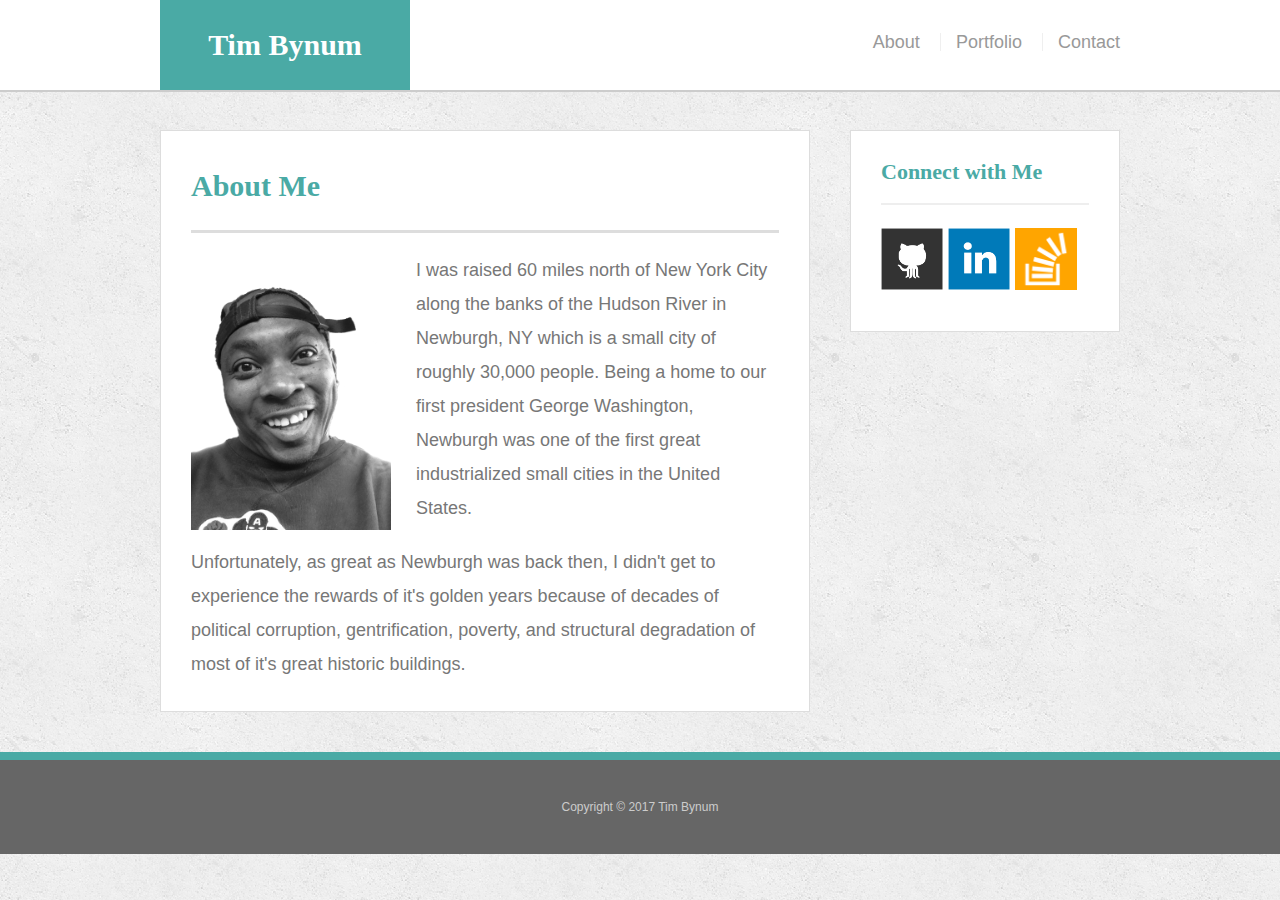
<file: index.html>
<!doctype html>
<html lang="en-us">
<head>
  <meta charset="UTF-8">
  <meta name="viewport" content="width=device-width, initial-scale=1.0">
  <title>About | Tim Bynum</title>
  <link rel="stylesheet" type="text/css" href="assets/css/reset.css">
  <link rel="stylesheet" type="text/css" href="assets/css/style.css">
</head>
<body>
  <header id="masthead">
    <div class="container">
      <a href="index.html" id="logo">Tim Bynum</a>
      <nav>
        <a href="index.html">About</a>
        <a href="portfolio.html">Portfolio</a>
        <a href="contact.html">Contact</a>
      </nav>
    </div>
  </header>
  <div id="main-container" class="container">
    <section class="main-section">
      <h1>About Me</h1>
      <img src="assets/images/nutso_bw.png" class="auth-image" alt="Timo">
      <p>I was raised 60 miles north of New York City along the banks of the Hudson River in Newburgh, NY which is a small city of roughly 30,000 people.  Being a home to our first president George Washington, Newburgh was one of the first great industrialized small cities in the United States.</p>
      <p>Unfortunately, as great as Newburgh was back then, I didn't get to experience the rewards of it's golden years because of decades of political corruption, gentrification, poverty, and structural degradation of most of it's great historic buildings.</p>
    </section>
    <section class="sidebar">
      <div id="connect">
        <h2>Connect with Me</h2>
        <a href="https://github.com/LilTimmyBynum/timinee_uofa" target="_blank"><img src="assets/images/github-128.png" class="social" alt="GitHub" /></a>
        <a href="#"><img src="assets/images/linkedin-128.png" class="social" alt="LinkedIn" /></a>
        <a href="https://stackoverflow.com/users/7858889/timbeepeet?tab=profile" target="_blank"><img src="assets/images/stackoverflow-128.png" class="social" alt="Stack Overflow" /></a>
      </div>
    </section>
  </div>
  <footer>
    <div class="container">
      Copyright &copy; 2017 Tim Bynum
    </div>
  </footer>
</body>
</html>
</file>
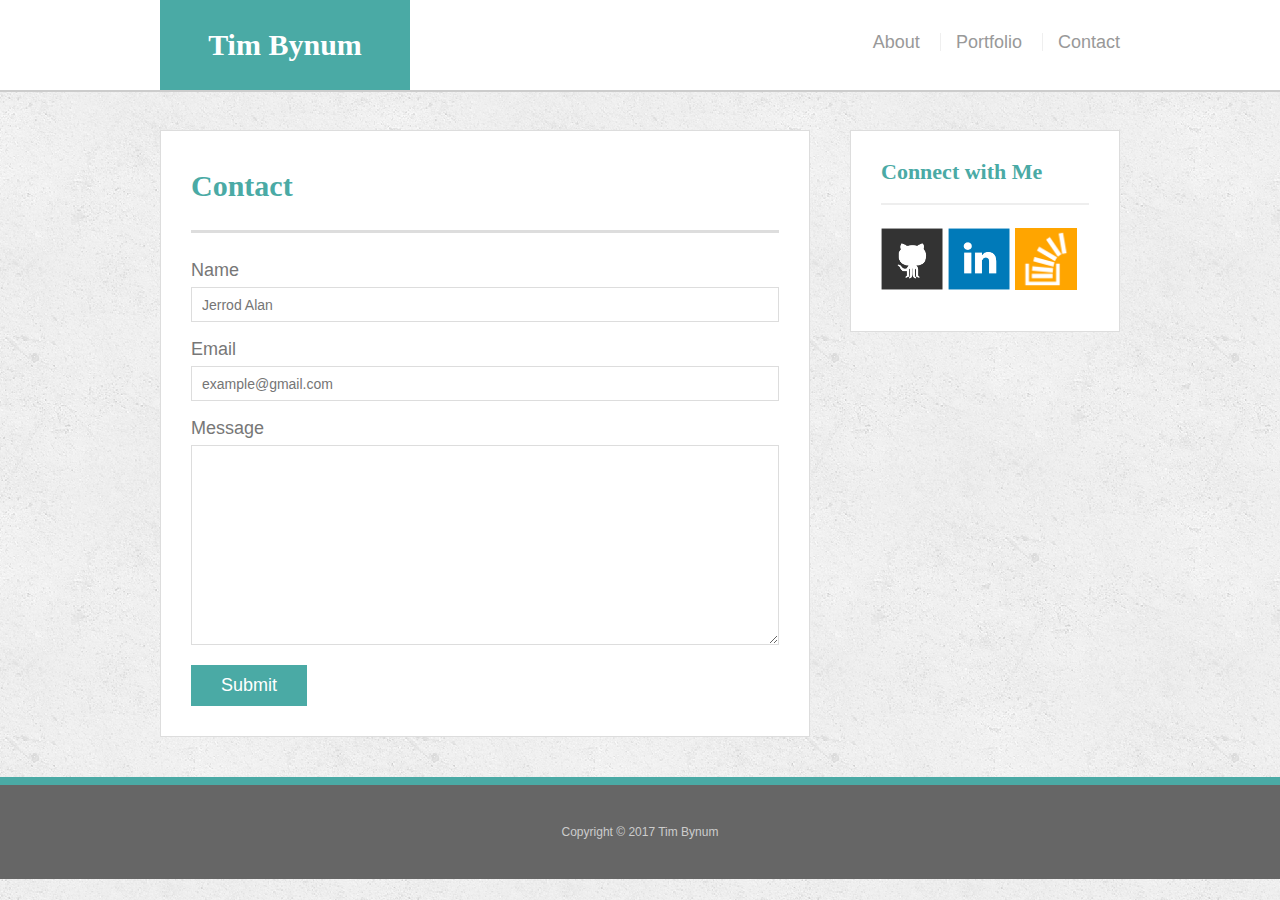
<file: contact.html>
<!doctype html>
<html lang="en-us">
<head>
  <meta charset="UTF-8">
  <meta name="viewport" content="width=device-width, initial-scale=1.0">
  <title>Contact | Tim Bynum</title>
  <link rel="stylesheet" type="text/css" href="assets/css/reset.css">
  <link rel="stylesheet" type="text/css" href="assets/css/style.css">
</head>
<body>
  <header id="masthead">
    <div class="container">
      <a href="index.html" id="logo">Tim Bynum</a>
      <nav>
        <a href="index.html">About</a>
        <a href="portfolio.html">Portfolio</a>
        <a href="contact.html">Contact</a>
      </nav>
    </div>
  </header>
  <div id="main-container" class="container">
    <section class="main-section">
      <h1>Contact</h1>
      <form id="contact-form">
        <ul>
          <li>
            <label for="name">Name</label>
            <input type="text" id="name" name="name" placeholder="Jerrod Alan" required="required">
          </li>
          <li>
            <label for="email">Email</label>
            <input type="email" id="email" name="email" placeholder="example@gmail.com" required="required">
          </li>
          <li>
            <label for="message">Message</label>
            <textarea id="message" name="message" required="required"></textarea>
          </li>
        </ul>
        <input type="submit">
      </form>
    </section>
    <section class="sidebar">
      <div id="connect">
        <h2>Connect with Me</h2>
        <a href="https://github.com/LilTimmyBynum/timinee_uofa" target="_blank"><img src="assets/images/github-128.png" class="social" alt="GitHub" /></a>
        <a href="#"><img src="assets/images/linkedin-128.png" class="social" alt="LinkedIn" /></a>
        <a href="https://stackoverflow.com/users/7858889/timbeepeet?tab=profile" target="_blank"><img src="assets/images/stackoverflow-128.png" class="social" alt="Stack Overflow" /></a>
      </div>
    </section>
  </div>
  <footer>
    <div class="container">
      Copyright &copy; 2017 Tim Bynum
    </div>
  </footer>
</body>
</html>
</file>
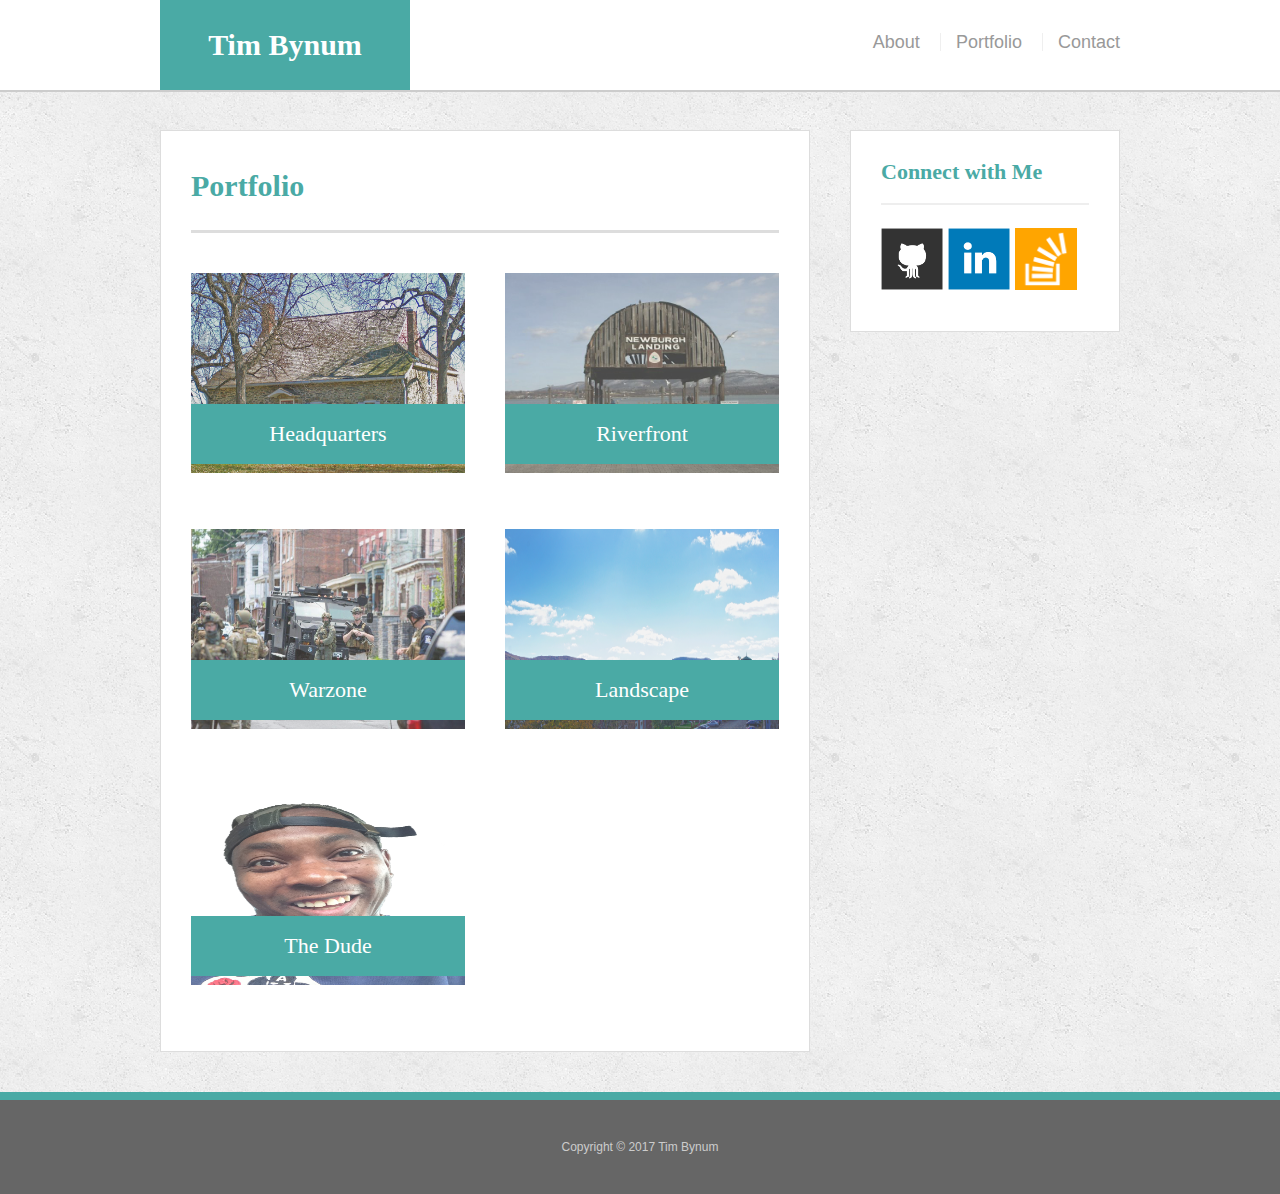
<file: portfolio.html>
<!doctype html>
<html lang="en-us">
<head>
  <meta charset="UTF-8">
  <meta name="viewport" content="width=device-width, initial-scale=1.0">
  <title>Portfolio | Tim Bynum</title>
  <link rel="stylesheet" type="text/css" href="assets/css/reset.css">
  <link rel="stylesheet" type="text/css" href="assets/css/style.css">
</head>
<body>
  <header id="masthead">
    <div class="container">
      <a href="index.html" id="logo">Tim Bynum</a>
      <nav>
        <a href="index.html">About</a>
        <a href="portfolio.html">Portfolio</a>
        <a href="contact.html">Contact</a>
      </nav>
    </div>
  </header>
  <div id="main-container" class="container">
    <section class="main-section">
      <h1>Portfolio</h1>
      <div class="work">
        <img class="portfolio_image" src="assets/images/gw_headquarters.jpg" alt="headquarters">
        <h3>Headquarters</h3>
      </div>
      <div class="work">
        <img class="portfolio_image" src="assets/images/riverfront.jpg" alt="riverfront">
        <h3>Riverfront</h3>
      </div>
      <div class="work">
        <img class="portfolio_image" src="assets/images/warzone.jpg" alt="warzone">
        <h3>Warzone</h3>
      </div>
      <div class="work">
        <img class="portfolio_image" src="assets/images/landscape.jpg" alt="landscape">
        <h3>Landscape</h3>
      </div>
      <div class="work">
        <img class="portfolio_image" src="assets/images/nutso_tranparent.png" alt="nutso">
        <h3>The Dude</h3>
      </div>
    </section>
    <section class="sidebar">
      <div id="connect">
        <h2>Connect with Me</h2>
        <a href="https://github.com/LilTimmyBynum/timinee_uofa" target="_blank"><img src="assets/images/github-128.png" class="social" alt="GitHub" /></a>
        <a href="#"><img src="assets/images/linkedin-128.png" class="social" alt="LinkedIn" /></a>
        <a href="https://stackoverflow.com/users/7858889/timbeepeet?tab=profile" target="_blank"><img src="assets/images/stackoverflow-128.png" class="social" alt="Stack Overflow" /></a>
      </div>
    </section>
  </div>
  <footer>
    <div class="container">
      Copyright &copy; 2017 Tim Bynum
    </div>
  </footer>
</body>
</html>
</file>
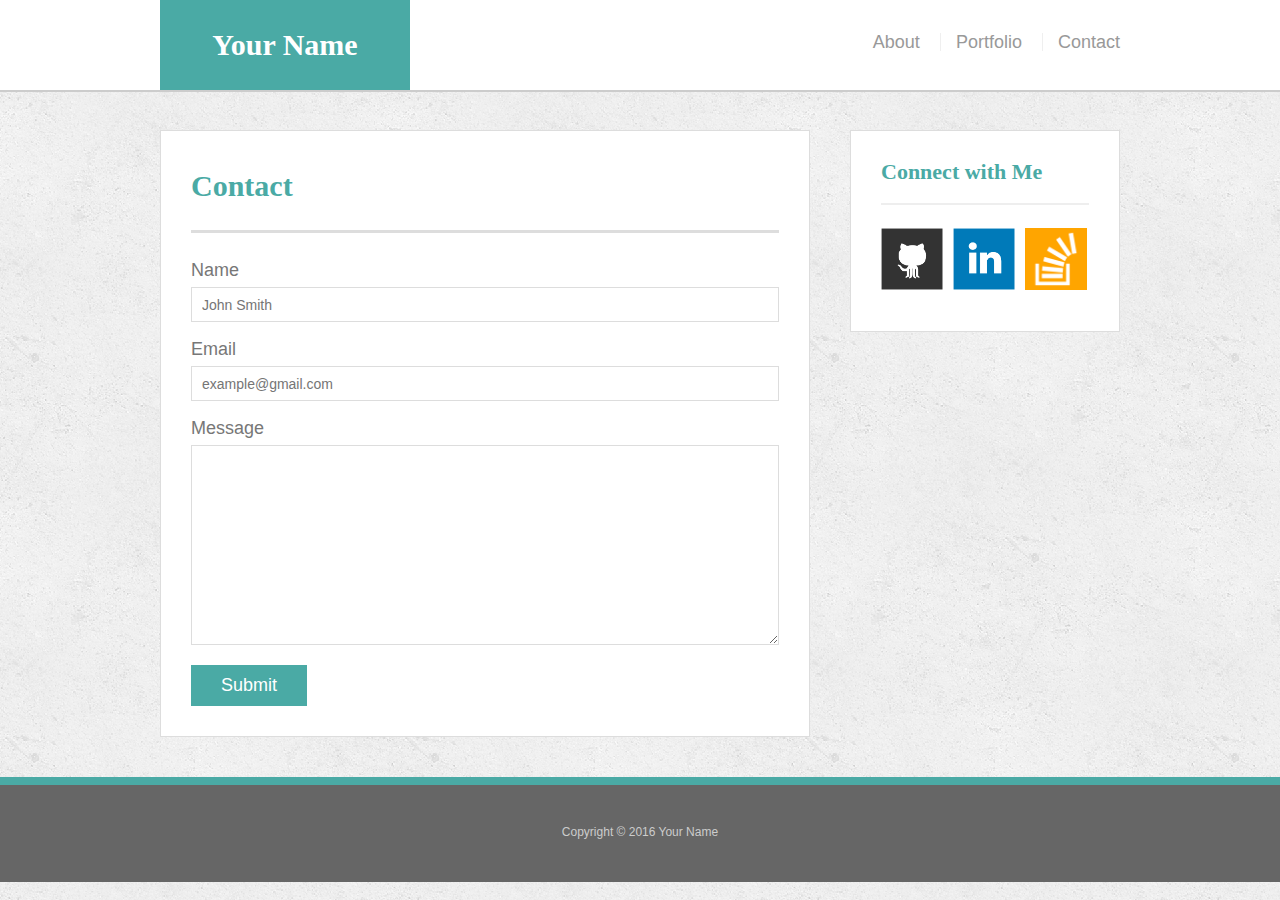
<file: bonus/hover-styles.html>
<!doctype html>
<html lang="en-us">

<head>
  <meta charset="UTF-8">
  <title>Hover Styling</title>
  <link rel="stylesheet" type="text/css" href="assets/css/reset.css">
  <link rel="stylesheet" type="text/css" href="assets/css/style.css">
</head>

<body>

  <header id="masthead">
    <div class="container">
      <a href="#" id="logo">Your Name</a>
      <nav>
        <a href="#">About</a>
        <a href="#">Portfolio</a>
        <a href="#">Contact</a>
      </nav>
    </div>
  </header>

  <div id="main-container" class="container">
    <section class="main-section">
      <h1>Contact</h1>

      <form id="contact-form">
        <ul>
          <li>
            <label for="name">Name</label>
            <input type="text" id="name" name="name" placeholder="John Smith" required="required">
          </li>
          <li>
            <label for="email">Email</label>
            <input type="email" id="email" name="email" placeholder="example@gmail.com" required="required">
          </li>
          <li>
            <label for="message">Message</label>
            <textarea id="message" name="message" required="required"></textarea>
          </li>
        </ul>
        <input type="submit">
      </form>

    </section>

    <section class="sidebar">
      <div id="connect">
        <h2>Connect with Me</h2>

        <img src="assets/images/github-128.png" class="social" alt="Github">
        <img src="assets/images/linkedin-128.png" class="social" alt="LinkedIn">
        <img src="assets/images/stackoverflow-128.png" class="social" alt="Stack Overflow">
      </div>
    </section>
  </div>

  <footer>
    <div class="container">
      Copyright &copy; 2016 Your Name
    </div>
  </footer>
</body>

</html>
</file>
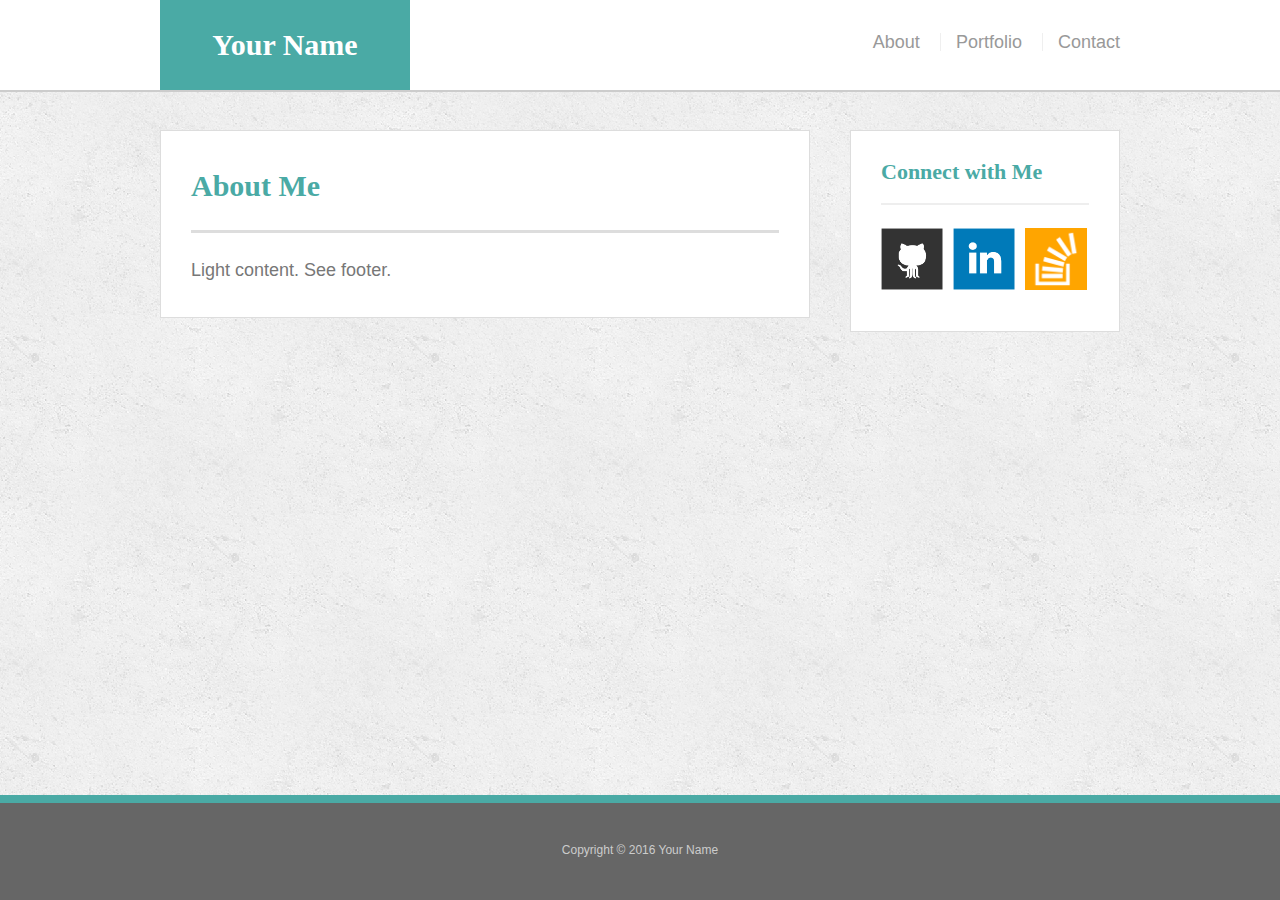
<file: bonus/sticky-footer.html>
<!doctype html>
<html lang="en-us">

<head>
  <meta charset="UTF-8">
  <title>Sticky Footer</title>
  <link rel="stylesheet" type="text/css" href="assets/css/reset.css">
  <link rel="stylesheet" type="text/css" href="assets/css/style.css">
</head>

<body>

  <header id="masthead">
    <div class="container">
      <a href="#" id="logo">Your Name</a>
      <nav>
        <a href="#">About</a>
        <a href="#">Portfolio</a>
        <a href="#">Contact</a>
      </nav>
    </div>
  </header>

  <div class="wrapper">
    <div id="main-container" class="container">
      <section class="main-section">
        <h1>About Me</h1>

        <p>Light content. See footer.</p>

      </section>

      <section class="sidebar">
        <div id="connect">
          <h2>Connect with Me</h2>

          <img src="assets/images/github-128.png" class="social" alt="Github">
          <img src="assets/images/linkedin-128.png" class="social" alt="LinkedIn">
          <img src="assets/images/stackoverflow-128.png" class="social" alt="Stack Overflow">
        </div>
      </section>

      <div class="push"></div>
    </div>
  </div>

  <footer>
    <div class="container">
      Copyright &copy; 2016 Your Name
    </div>
  </footer>
</body>

</html>
</file>
<file: assets/css/style.css>
body {
  font-family: Arial, "Helvetica Neue", Helvetica, sans-serif;
  font-size: 18px;
  line-height: 34px;
  color: #777;
  background: url("../images/concrete_seamless.png");
}

* {
  box-sizing: border-box;
}

/* general */

/*my portfolio pics are of different sizes so I added the .portfolio_image class*/
.portfolio_image{
  width: 640px;
  height: 200px;
}

.container {
  width: 100%;
  max-width: 960px;
  margin: 0 auto;
  clear: both;
}

h1,
h2,
h3,
p {
  margin-bottom: 20px;
}

p:last-child {
  margin-bottom: 0;
}

h1,
h2,
h3 {
  font-family: Georgia, Times, "Times New Roman", serif;
  font-weight: 700;
  color: #4aaaa5;
}

h1 {
  padding-bottom: 20px;
  font-size: 30px;
  line-height: 49px;
  border-bottom: 3px solid #ddd;
}

h2,
h3 {
  font-size: 22px;
}

/* header */

#masthead {
  position: fixed;
  z-index: 99;
  width: 100%;
  margin: 0 0 30px;
  overflow: auto;
  color: #fff;
  background: #fff;
  border-bottom: 2px solid #ccc;
}

#logo {
  float: left;
  width: 250px;
  height: 90px;
  font-family: Georgia, Times, "Times New Roman", serif;
  font-size: 30px;
  font-weight: 700;
  line-height: 90px;
  color: #fff;
  text-align: center;
  text-decoration: none;
  background: #4aaaa5;
}

nav {
  float: right;
  margin-top: 25px;
}

nav a {
  display: inline-block;
  padding-left: 15px;
  margin-left: 15px;
  line-height: 18px;
  color: #999;
  text-decoration: none;
  border-left: 1px solid #efefef;
}

nav a:first-child {
  border-left: 0 none;
}

/* footer */

footer {
  padding: 30px 0;
  clear: both;
  font-size: 12px;
  color: #fff;
  color: #ccc;
  text-align: center;
  background: #666;
  border-top: 8px solid #4aaaa5;
}

/* sidebar */

.sidebar {
  float: right;
  width: 100%;
  max-width: 270px;
  padding: 30px;
  margin-bottom: 20px;
  background: #fff;
  border: 1px solid #ddd;
}

h3,
.sidebar h2 {
  padding-bottom: 20px;
  margin-bottom: 15px;
  line-height: 22px;
  border-bottom: 2px solid #eee;
}

.social {
  width: 62px;
  height: 62px;
  margin-top: 8px;
  margin-right: 5px;
}

.social:last-child {
  margin-right: 0;
}

/* main */

#main-container {
  padding-top: 130px;
}

.main-section {
  float: left;
  width: 100%;
  max-width: 650px;
  padding: 30px;
  margin: 0 0 40px;
  background: #fff;
  border: 1px solid #ddd;
}

/* portfolio page */

.work {
  position: relative;
  float: left;
  width: 274px;
  margin: 20px 0 25px;
  overflow: auto;
}

.work:nth-child(even) {
  margin-right: 40px;
}

.work img {
  width: 100%;
  border: 0 none;
  opacity: 0.8;
}

.work h3 {
  position: absolute;
  bottom: 20px;
  width: 100%;
  padding: 15px;
  margin-bottom: 0;
  font-weight: 300;
  line-height: 30px;
  color: #fff;
  text-align: center;
  background: #4aaaa5;
  border-bottom: 0;
}

.auth-image {
  float: left;
  width: 200px;
  height: auto;
  margin-top: 10px;
  margin-right: 25px;
}

/* contact page */

#contact-form ul {
  margin-bottom: 20px;
}

#contact-form li {
  margin-bottom: 10px;
}

label,
input[type=text],
input[type=email],
textarea {
  display: block;
  width: 100%;
}

input[type=text],
input[type=email],
textarea {
  height: 35px;
  padding: 0 10px;
  font-size: 14px;
  border: 1px solid #ddd;
}

textarea {
  height: 200px;
}

input[type=submit] {
  padding: 10px 30px;
  font-size: 18px;
  color: #fff;
  cursor: pointer;
  background: #4aaaa5;
  border: 0 none;
}

/*media queries -----------------------------------------------------------------------------*/
/*commented parameters are original 'max' values and only used for developer references*/

/*----------------------------------------------------------- 980px */
@media screen and (max-width: 980px){
  .container {
    width: 100%;
    max-width: 900px;  /*max-width: 960px;*/
    margin: 0 auto;
    clear: both;
  }

  .main-section {
    float: left;
    width: 100%;
    max-width: 450px;  /*max-width: 650px;*/
    padding: 30px;
    margin: 0 0 40px;
    background: #fff;
    border: 1px solid #ddd;
  }

  .auth-image {
  float: left;
  width: 360px;
  height: auto;
  margin-top: 10px;
  margin-right: 20px;
  margin-left: 20px;
}

/*----------------------------------------------------------- 768px */
  @media screen and (max-width: 768px){

  #main-container {
    padding-top: 100px;  /*padding-top: 130px;*/
  }    
  .container {
    width: 100%;
    max-width: 700px;  /*max-width: 960px;*/
    margin: 0 auto;
    clear: both;
  }

  #masthead {
    position: fixed;
    z-index: 99;
    width: 100%;
    margin: 0 0 30px;
    overflow: auto;
    color: #fff;
    background: #fff;
    border-bottom: 2px solid #ccc;
  }

  #logo {
  float: left;
  width: 250px;
  height: 60px;  /*height: 90px;*/
  font-family: Georgia, Times, "Times New Roman", serif;
  font-size: 27px;  /*font-size: 30px;*/
  font-weight: 700;
  line-height: 60px;  /*line-height: 90px;*/
  color: #fff;
  text-align: center;
  text-decoration: none;
  background: #4aaaa5;
}

h1 {
  padding-bottom: 20px;
  font-size: 27px;  /*font-size: 30px;*/
  line-height: 49px;
  border-bottom: 3px solid #ddd;
}

h2,
h3 {
  font-size: 18px;  /*font-size: 22px;*/
}



.work:nth-child(even) {
  margin-right: 60px;  /*margin-right: 40px;*/
}

.work {
  position: relative;
  float: left;
  width: 288px;  /*width: 274px;*/
  margin: 20px 0 25px;
  overflow: auto;
}

.work h3 {
  position: absolute;
  bottom: 20px;
  width: 100%;
  padding: 8px;  /*padding: 15px;*/
  margin-bottom: 0;
  font-weight: 300;
  line-height: 30px;
  color: #fff;
  text-align: center;
  background: #4aaaa5;
  border-bottom: 0;
}

/*.portfolio_image{
  width: 640px;
  height: 200px;
}*/

nav {
  float: right;
  margin-top: 15px;  /*margin-top: 25px;*/
}

nav a {
  display: inline-block;
  padding-left: 10px;  /*padding-left: 15px;*/
  margin-left: 10px;  /*margin-left: 15px;*/
  line-height: 18px;
  color: #999;
  text-decoration: none;
  border-left: 1px solid #efefef;
  font-size: 80%;  /*added this parameter*/
}

  .main-section {
    float: left;
    width: 100%;
    max-width: 700px;  /*max-width: 650px;*/
    padding: 30px;
    margin: 0 0 40px;
    background: #fff;
    border: 1px solid #ddd;
  }

  .sidebar {
  float: left;
  width: 100%;
  max-width: 700px;  /*max-width: 270px;*/
  padding: 30px;
  margin-bottom: 20px;
  background: #fff;
  border: 1px solid #ddd;
  }

    .auth-image {
  float: left;
  width: 235px;
  height: auto;
  margin-top: 10px;
  margin-right: 20px;
  margin-left: 20px;
}

p {
  font-size:80%;
}
  
}

/*----------------------------------------------------------- 640px */
@media screen and (max-width: 640px){

  #main-container {
    padding-top: 100px;  /*padding-top: 130px;*/
  }    
  .container {
    width: 100%;
    max-width: 500px;  /*max-width: 960px;*/
    margin: 0 auto;
    clear: both;
  }

  #masthead {
    position: fixed;
    z-index: 99;
    width: 100%;
    margin: 0 0 30px;
    overflow: auto;
    color: #fff;
    background: #fff;
    border-bottom: 2px solid #ccc;
  }

  #logo {
  float: left;
  width: 500px;
  height: 50px;  /*height: 90px;*/
  font-family: Georgia, Times, "Times New Roman", serif;
  font-size: 27px;  /*font-size: 30px;*/
  font-weight: 700;
  line-height: 50px;  /*line-height: 90px;*/
  color: #fff;
  text-align: center;
  text-decoration: none;
  background: #4aaaa5;
}

h1 {
  padding-bottom: 20px;
  font-size: 27px;  /*font-size: 30px;*/
  line-height: 49px;
  border-bottom: 3px solid #ddd;
}

h2,
h3 {
  font-size: 18px;  /*font-size: 22px;*/
}



.work:nth-child(even) {
  margin-right: 10px;  /*margin-right: 40px;*/
}

.work {
  position: relative;
  float: left;
  width: 455px;  /*width: 274px;*/
  margin: 20px 0 25px;
  overflow: auto;
}

.work h3 {
  position: absolute;
  bottom: 20px;
  width: 100%;
  padding: 8px;  /*padding: 15px;*/
  margin-bottom: 0;
  font-weight: 300;
  line-height: 30px;
  color: #fff;
  text-align: center;
  background: #4aaaa5;
  border-bottom: 0;
}

.portfolio_image{
  width: 640px;
  height: 310px;
}

nav {
  float: left;
  margin-top: 5px;  /*margin-top: 25px;*/
}

nav a {
  display: inline-block;
  padding-left: 50px;  /*padding-left: 15px;*/
  padding-right: 50px;    /*added this parameter*/
  margin-left: 10px;  /*margin-left: 15px;*/
  line-height: 18px;
  color: #999;
  text-decoration: none;
  border-left: 1px solid #efefef;
  font-size: 80%;  /*added this parameter*/
}

  .main-section {
    float: left;
    width: 100%;
    max-width: 500px;  /*max-width: 650px;*/
    padding: 20px;
    margin: 0 0 40px;
    background: #fff;
    border: 1px solid #ddd;
  }

  .sidebar {
  float: left;
  width: 100%;
  max-width: 500px;  /*max-width: 270px;*/
  padding: 30px;
  margin-bottom: 20px;
  background: #fff;
  border: 1px solid #ddd;
  }

  .auth-image {
  float: left;
  width: 418px;
  height: auto;
  margin-top: 10px;
  margin-right: 20px;
  margin-left: 20px;
}

}


}
</file>
<file: bonus/assets/css/style.css>
body {
  font-family: Arial, "Helvetica Neue", Helvetica, sans-serif;
  font-size: 18px;
  line-height: 34px;
  color: #777;
  background: url("../images/concrete_seamless.png");
}

* {
  box-sizing: border-box;
  margin: 0;
}

/* sticky footer styling */

/* http://ryanfait.com/html5-sticky-footer/ */

html,
body {
  height: 100%;
}

.wrapper {
  height: auto !important;
  height: 100%;
  min-height: 100%;
  margin: 0 auto -105px;
}

footer,
.push {
  height: 105px;
}

/* end sticky footer styling */

/* start hover styling */

#logo:hover,
input[type=submit]:hover {
  background: #5e7f7e;
}

nav a:hover {
  color: #5e7f7e;
}

.social:hover {
  cursor: pointer;
  opacity: 0.8;
}

/* end hover styling */

/* general styling */

.container {
  width: 100%;
  max-width: 960px;
  margin: 0 auto;
  clear: both;
}

h1,
h2,
h3,
p {
  margin-bottom: 20px;
}

p:last-child {
  margin-bottom: 0;
}

h1,
h2,
h3 {
  font-family: Georgia, Times, "Times New Roman", serif;
  font-weight: 700;
  color: #4aaaa5;
}

h1 {
  padding-bottom: 20px;
  font-size: 30px;
  line-height: 49px;
  border-bottom: 3px solid #ddd;
}

h2,
h3 {
  font-size: 22px;
}

/* header */

#masthead {
  position: fixed;
  z-index: 99;
  width: 100%;
  margin: 0 0 30px;
  overflow: auto;
  color: #fff;
  background: #fff;
  border-bottom: 2px solid #ccc;
}

#logo {
  float: left;
  width: 250px;
  height: 90px;
  font-family: Georgia, Times, "Times New Roman", serif;
  font-size: 30px;
  font-weight: 700;
  line-height: 90px;
  color: #fff;
  text-align: center;
  text-decoration: none;
  background: #4aaaa5;
}

nav {
  float: right;
  margin-top: 25px;
}

nav a {
  display: inline-block;
  padding-left: 15px;
  margin-left: 15px;
  line-height: 18px;
  color: #999;
  text-decoration: none;
  border-left: 1px solid #efefef;
}

nav a:first-child {
  border-left: 0 none;
}

/* footer */

footer {
  padding: 30px 0;
  clear: both;
  font-size: 12px;
  color: #fff;
  color: #ccc;
  text-align: center;
  background: #666;
  border-top: 8px solid #4aaaa5;
}

/* sidebar */

.sidebar {
  float: right;
  width: 100%;
  max-width: 270px;
  padding: 30px;
  margin-bottom: 20px;
  background: #fff;
  border: 1px solid #ddd;
}

h3,
.sidebar h2 {
  padding-bottom: 20px;
  margin-bottom: 15px;
  line-height: 22px;
  border-bottom: 2px solid #eee;
}

.social {
  width: 62px;
  height: 62px;
  margin-top: 8px;
  margin-right: 5px;
}

.social:last-child {
  margin-right: 0;
}

/* main */

#main-container {
  padding-top: 130px;
}

.main-section {
  float: left;
  width: 100%;
  max-width: 650px;
  padding: 30px;
  margin: 0 0 40px;
  background: #fff;
  border: 1px solid #ddd;
}

/* contact page */

#contact-form ul {
  margin-bottom: 20px;
}

#contact-form li {
  margin-bottom: 10px;
}

label,
input[type=text],
input[type=email],
textarea {
  display: block;
  width: 100%;
}

input[type=text],
input[type=email],
textarea {
  height: 35px;
  padding: 0 10px;
  font-size: 14px;
  border: 1px solid #ddd;
}

textarea {
  height: 200px;
}

input[type=submit] {
  padding: 10px 30px;
  font-size: 18px;
  color: #fff;
  cursor: pointer;
  background: #4aaaa5;
  border: 0 none;
}
</file>
